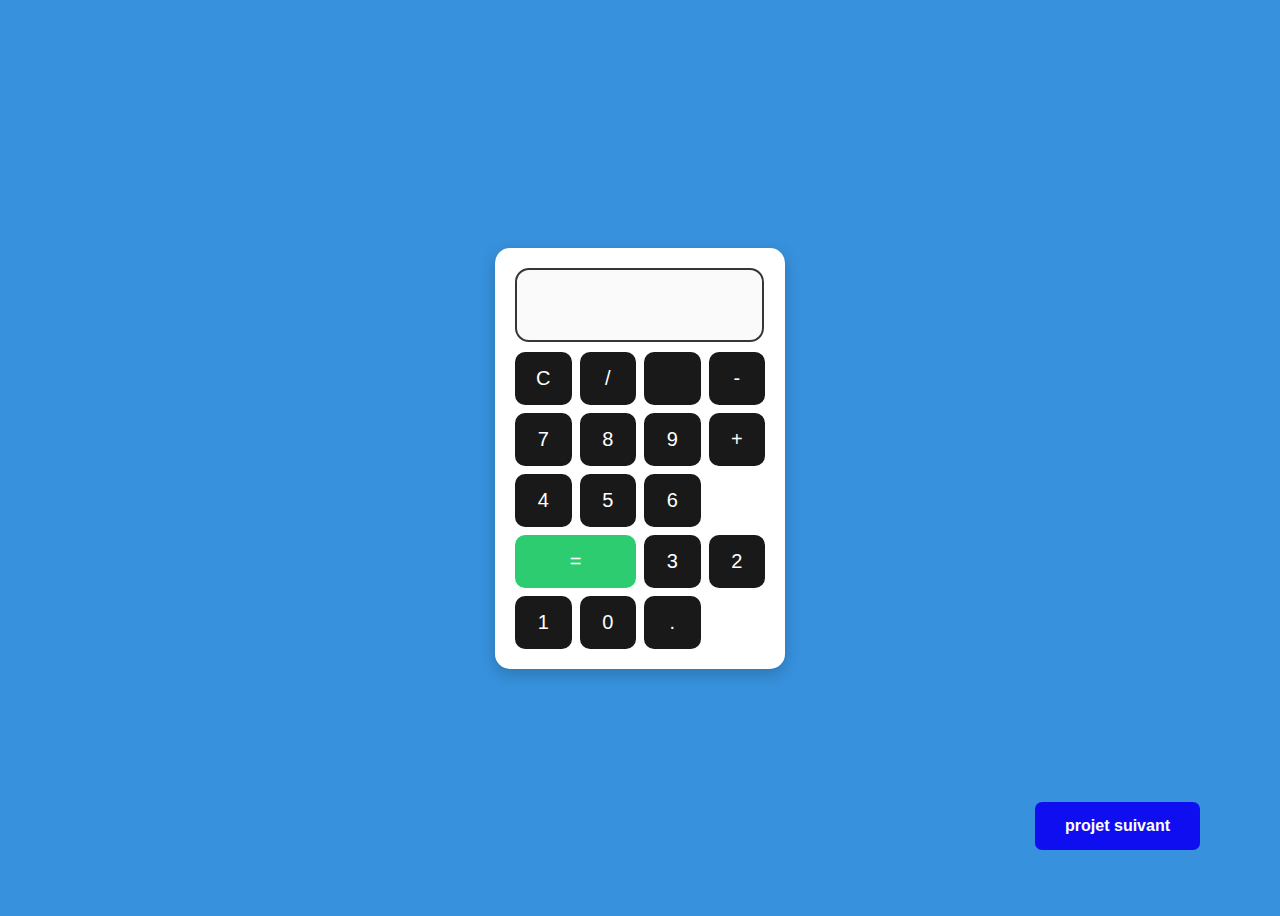
<file: calculatrice.html>
<!DOCTYPE html>
<html lang="en">
<head>
    <meta charset="UTF-8">
    <meta name="viewport" content="width=device-width, initial-scale=1.0">
    <title>calculatrice</title>
    <link rel="stylesheet" href="calculatrice.css">
</head>
<body>
      <div class="calculator">
    <input type="text" id="display" disabled>
    <div class="buttons">
      <button onclick="clearDisplay()">C</button>
      <button onclick="appendValue('/')">/</button>
      <button onclick="appendValue('*')"></button>
      <button onclick="appendValue('-')">-</button>

      <button onclick="appendValue('7')">7</button>
      <button onclick="appendValue('8')">8</button>
      <button onclick="appendValue('9')">9</button>
      <button onclick="appendValue('+')">+</button>

      <button onclick="appendValue('4')">4</button>
      <button onclick="appendValue('5')">5</button>
      <button onclick="appendValue('6')">6</button>
      <button onclick="calculateResult()" class="equal">=</button>

      <button onclick="appendValue('3')">3</button>
      <button onclick="appendValue('2')">2</button>
      <button onclick="appendValue('1')">1</button>
      <button onclick="appendValue('0')">0</button>
      <button onclick="appendValue('.')">.</button>
    </div>
  </div>
   <a href="Recherche.html " class="btn-suivant">projet suivant</a>
  <script src="calculatrice.js"></script>

    
</body>
</html>
</file>
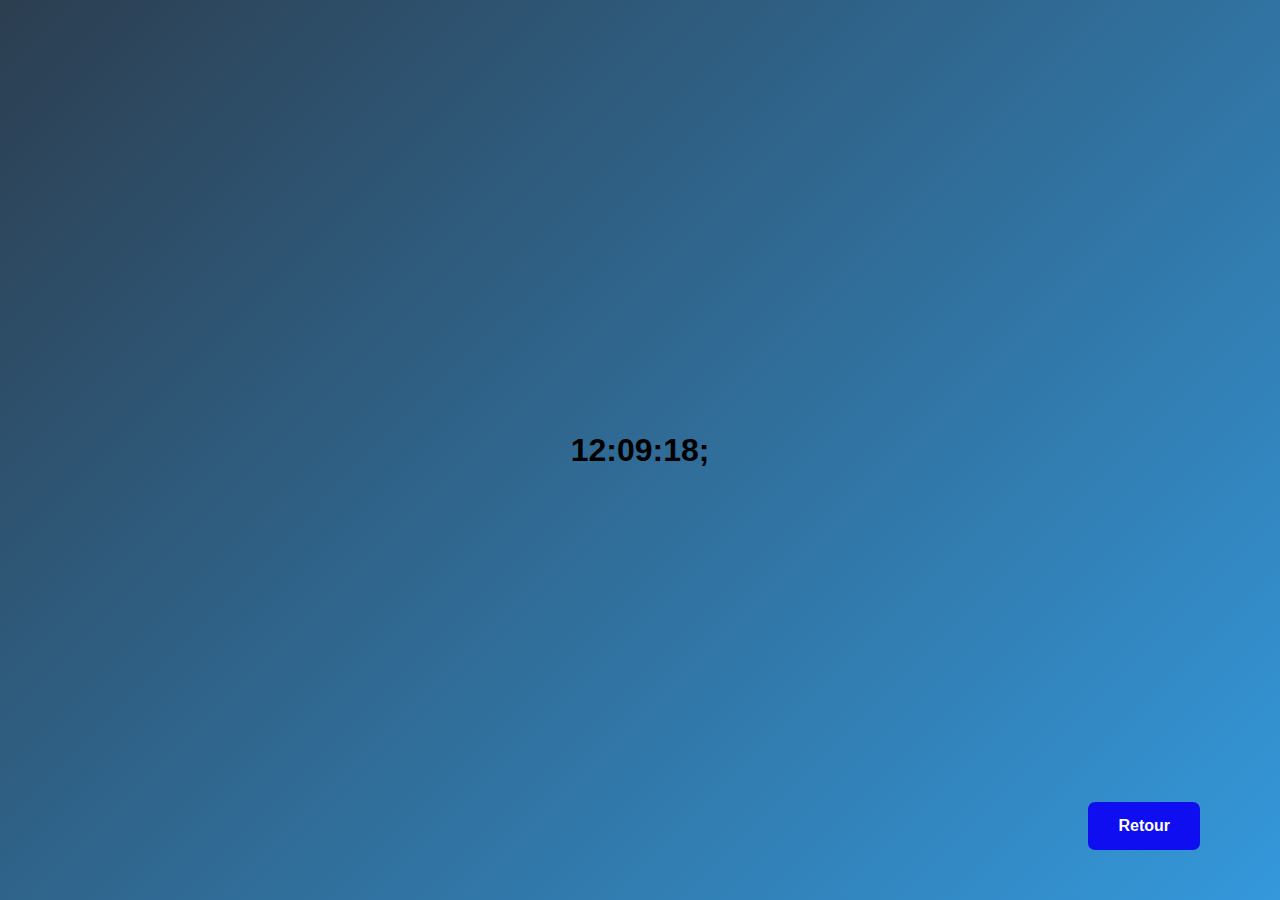
<file: Horloge.html>
<!DOCTYPE html>
<html lang="en">
<head>
    <meta charset="UTF-8">
    <meta name="viewport" content="width=device-width, initial-scale=1.0">
    <title>Document</title>
    <link rel="stylesheet" href="Horloge.css">
</head>
<body>
      <div class="clock-container">
    <h1 id="clock">00:00:00</h1>
  </div><a href="index.html" class="btn-suivant">Retour </a>


  <script src="Horloge.js"></script>

</body>
</html>
</file>
<file: calculatrice.css>
body {
  display: flex;
  justify-content:center ;
  align-items:center ;
  height: 100vh;
  background: #3791dc;
  font-family: Arial, sans-serif;
}


.calculator {
  background: #fff;
  padding: 20px;
  border-radius: 15px;
  box-shadow: 0 5px 15px rgba(0,0,0,0.2);
  width: 250px;
}

#display {
  width: 90%;
  height: 50px;
  font-size: 25px;
  margin-bottom: 10px;
  padding: 10px;
  text-align: right;
  border: 2px solid #373535;
  border-radius: 14px;
}

.buttons {
  display: grid;
  grid-template-columns: repeat(4, 1fr);
  gap: 8px;
}

button {
  padding: 15px;
  font-size: 20px;
  border: none;
  border-radius: 10px;
  background: #19191a;
  color: white;
  cursor: pointer;
}

button:hover {
  background: #2980b9;
}

.equal {
  grid-column: span 2;
  background:#2ecc71;
}
.btn-suivant{
    display: block;
    position: fixed;
    bottom: 50px;
    right: 80px;
    cursor: pointer;
    padding: 15px 30px;
    background-color: rgb(14, 14, 241);
    color: white;
    border-radius: 7px;
    font-weight: bold;
    text-decoration: none;
    z-index: 999;
    
    
    }
</file>
<file: Horloge.css>
body {
  margin: 0;
  padding: 0;
  background: linear-gradient(135deg, #2c3e50, #3498db);
  height: 100vh;
  display: flex;
  justify-content: center;
  align-items: center;
  font-family: 'Segoe UI', sans-serif;
}
#clock-container{
    width:  40%;
    background-color: #3498db;
    border: 2px black;
    border-radius: 5px;
}
.btn-suivant{
    display: block;
    position: fixed;
    bottom: 50px;
    right: 80px;
    cursor: pointer;
    padding: 15px 30px;
    background-color: rgb(14, 14, 241);
    color: white;
    border-radius: 7px;
    font-weight: bold;
    text-decoration: none;
    z-index: 999;
    
    
    }
</file>
